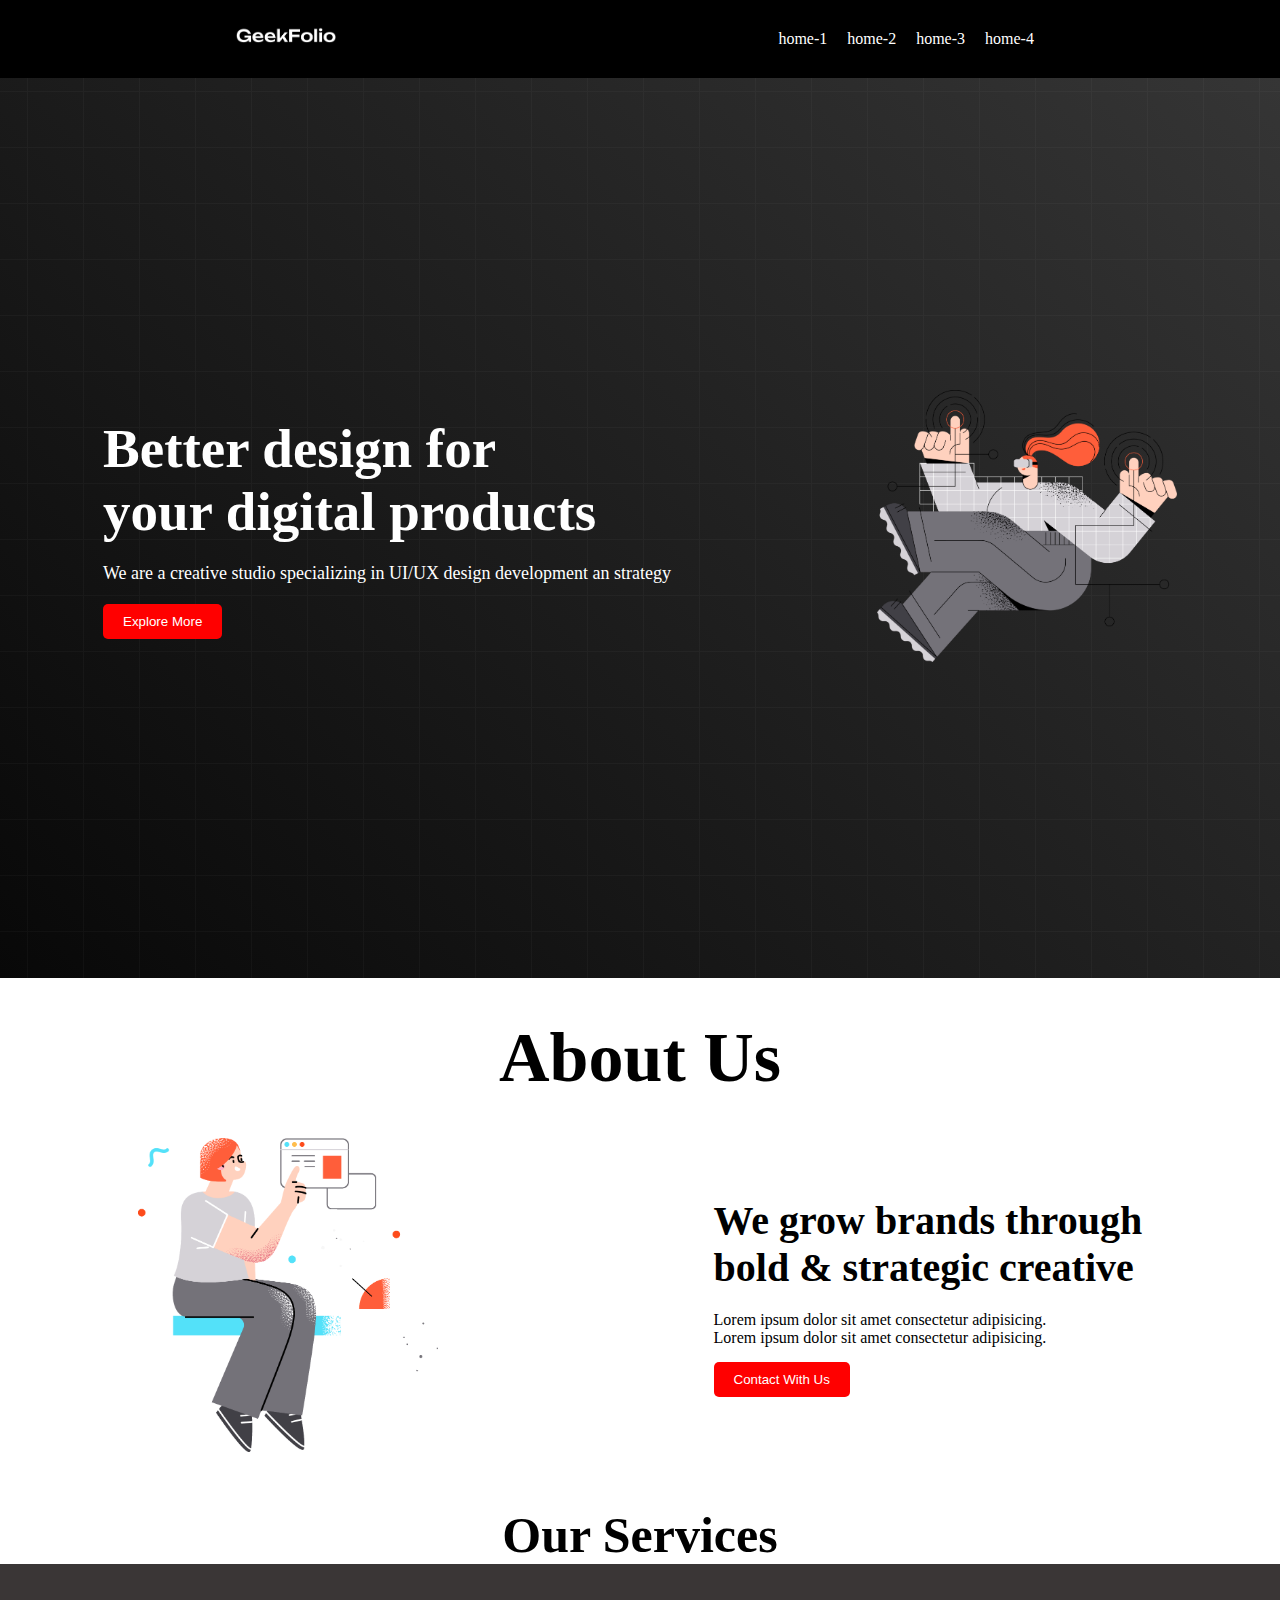
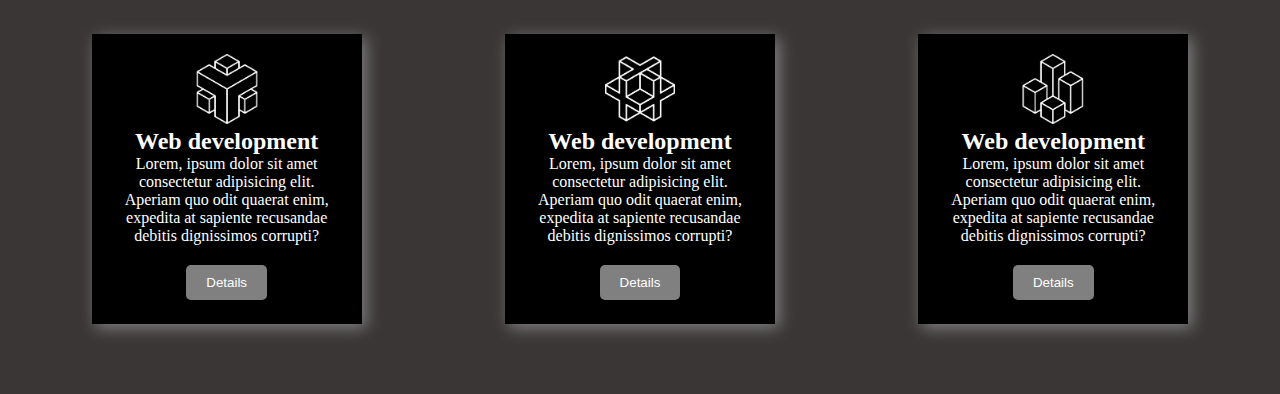
<file: index.html>
<!DOCTYPE html>
<html lang="en">

<head>
    <meta charset="UTF-8">
    <meta name="viewport" content="width=device-width, initial-scale=1.0">
    <title>Digital Porducts</title>
    <link rel="stylesheet" href="style.css">
</head>

<body>
    <!-- this is a nav bar section -->
    <header>
        <nav>
            <div class="container">
                <div class="logo">
                    <img class="logoImage" src="./logo/logo-light.png" alt="">
                </div>
                <div class="manus">
                    <li>home-1</li>
                    <li>home-2</li>
                    <li>home-3</li>
                    <li>home-4</li>
                </div>
            </div>
        </nav>
    </header>
    <main>
        <div class="banner-container">
            <div class="banner-text">
                <h1 class="title">Better design for <br> your digital products</h1>
                <p class="description">We are a creative studio specializing in UI/UX design development an strategy</p>
                <button class="btn">Explore More</button>
            </div>
            <div class="banner-photo">
                <img class="bannerImg" src="images/banner.png" alt="">
            </div>
        </div>
        <div>
            <h1 class="about">About Us</h1>
            <div class="about-container">
                <div class="img-div">
                    <img class="banner-png" src="./images/section.png" alt="">
                </div>
                <div class="text-div">
                    <h2>We grow brands through <br> bold & strategic creative</h2>
                    <p>Lorem ipsum dolor sit amet consectetur adipisicing.</p>
                    <p>Lorem ipsum dolor sit amet consectetur adipisicing.</p>
                    <button class="btn contact">Contact With Us</button>
                </div>
            </div>
        </div>
        <div>
            <h1 class="about-title">Our Services</h1>
            <div class="service-container">
                <div class="box">
                    <img class="icon" src="./icon/0.png" alt="">
                    <h2>Web development</h2>
                    <p>Lorem, ipsum dolor sit amet consectetur adipisicing elit. Aperiam quo odit quaerat enim, expedita at sapiente recusandae debitis dignissimos corrupti?</p>
                    <button class="btn box-btn">Details</button>
                </div>
                <div class="box">
                    <img class="icon" src="./icon/1.png" alt="">
                    <h2>Web development</h2>
                    <p>Lorem, ipsum dolor sit amet consectetur adipisicing elit. Aperiam quo odit quaerat enim, expedita at sapiente recusandae debitis dignissimos corrupti?</p>
                    <button class="btn box-btn">Details</button>
                </div>
                <div class="box">
                    <img class="icon" src="./icon/2.png" alt="">
                    <h2>Web development</h2>
                    <p>Lorem, ipsum dolor sit amet consectetur adipisicing elit. Aperiam quo odit quaerat enim, expedita at sapiente recusandae debitis dignissimos corrupti?</p>
                    <button class="btn box-btn">Details</button>
                </div>
            </div>
        </div>
    </main>
    <footer>

    </footer>
</body>

</html>
</file>
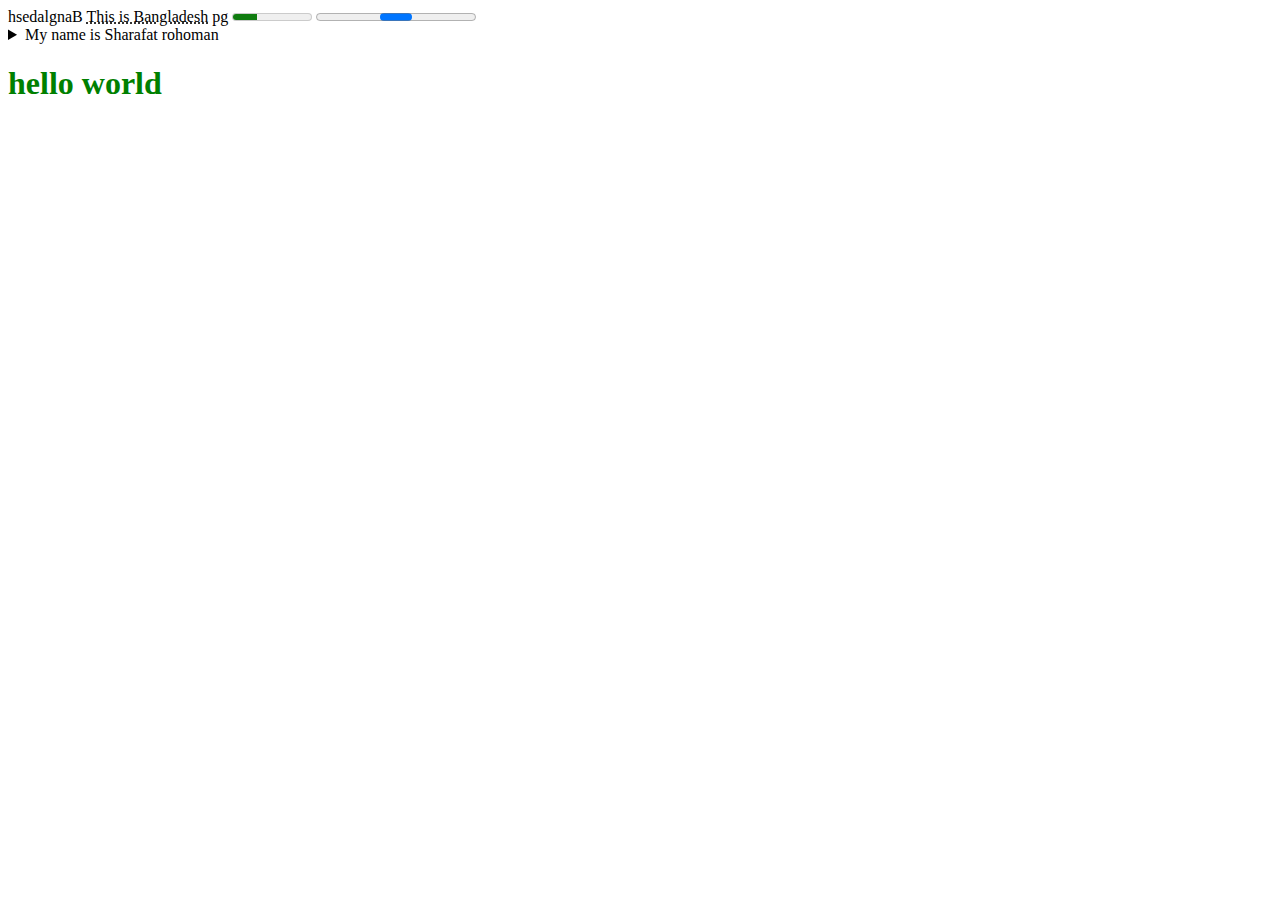
<file: tagName.html>
<!DOCTYPE html>
<html lang="en">
<head>
    <meta charset="UTF-8">
    <meta name="viewport" content="width=device-width, initial-scale=1.0">
    <title>Document</title>
    <style>
        .hello{
            color: green;
            cursor: url("images/product-1.jpg"),auto;
        }
        /* .hello:hover{
            color: red;
            cursor: move;
        } */
    </style>
</head>
<body>
    <bdo dir="rtl">Bangladesh</bdo>
    <abbr title="this is Bangladesh">This is Bangladesh</abbr>

    <label for="disk">pg</label>
    <meter id="disk" value="0.3">

    </meter>
    <progress id="">

    </progress>

    <details>
        <summary>My name is Sharafat rohoman</summary>
        <p>Lorem ipsum dolor sit amet consectetur adipisicing elit. Beatae veritatis enim sed veniam reprehenderit itaque, odit necessitatibus iste architecto rerum, perferendis ipsam ea, hic aspernatur modi cum quidem expedita recusandae maxime vel! Placeat modi asperiores, quam iste illo laborum maxime?</p>
    </details>

    <h1 class="hello">hello world</h1>
</body>
</html>
</file>
<file: style.css>
* {
    margin: 0px;
    padding: 0px;
}

.container {
    background-color: black;
    padding: 20px;
    color: white;
    list-style: none;
    display: flex;
    align-items: center;
    justify-content: space-around;
}

.logoImage {
    width: 100px;
}

.manus {
    display: flex;
    align-items: center;
    /* gap: 20px; */
}

.manus li {
    margin: 10px;
}

.manus li:hover {
    color: blueviolet;
    cursor: pointer;
}

/*  */
.bannerImg {
    width: 300px;
}

.banner-container {
    height: 100vh;
    display: flex;
    justify-content: space-around;
    align-items: center;
    /* background-image: url("./images/background.png"),linear-gradient(45deg , rgb(17, 16, 16)); */
    background-image: url("./images/background.png"), linear-gradient(45deg, rgb(8, 8, 8), rgb(53, 53, 53));
    color: white;
}

.title {
    font-size: 55px;
    font-weight: 800;
}

.description {
    font-size: 18px;
    margin: 20px 0px;
}

.btn {
    padding: 10px 20px;
    background-color: red;
    color: white;
    border: none;
    border-radius: 5px;
}
/* second div  */
.about-title{
    font-size: 50px;
    text-align: center;
    margin-top:50px ;
}
.banner-png{
    width: 300px;
}
.about{
    text-align: center;
    margin: 40px 0px;
    font-size: 70px;
    font-weight: bolder;
}
.about-container{
    display: flex;
    justify-content: space-around;
    align-items: center;
}
.text-div h2{
    font-weight: bold;
    margin-bottom: 20px;
    font-size: 40px;
}
.contact{
    margin-top: 15px;
}
.box{
    width: 230px;
    height: 250px;
    box-shadow: 4px 4px 15px gray;
    background-color: black;
    text-align: center;
    color: white;
    padding: 20px;
    margin: 50px auto;
}
.icon{
    width: 70px;
}
.box-btn{
    background-color: gray;
    margin-top: 20px;
}
.service-container{
    display: flex;
    justify-content: space-around;
    /* margin-top: 50px; */
    padding: 20px;
    background-color: rgb(58, 54, 54);
}
</file>
